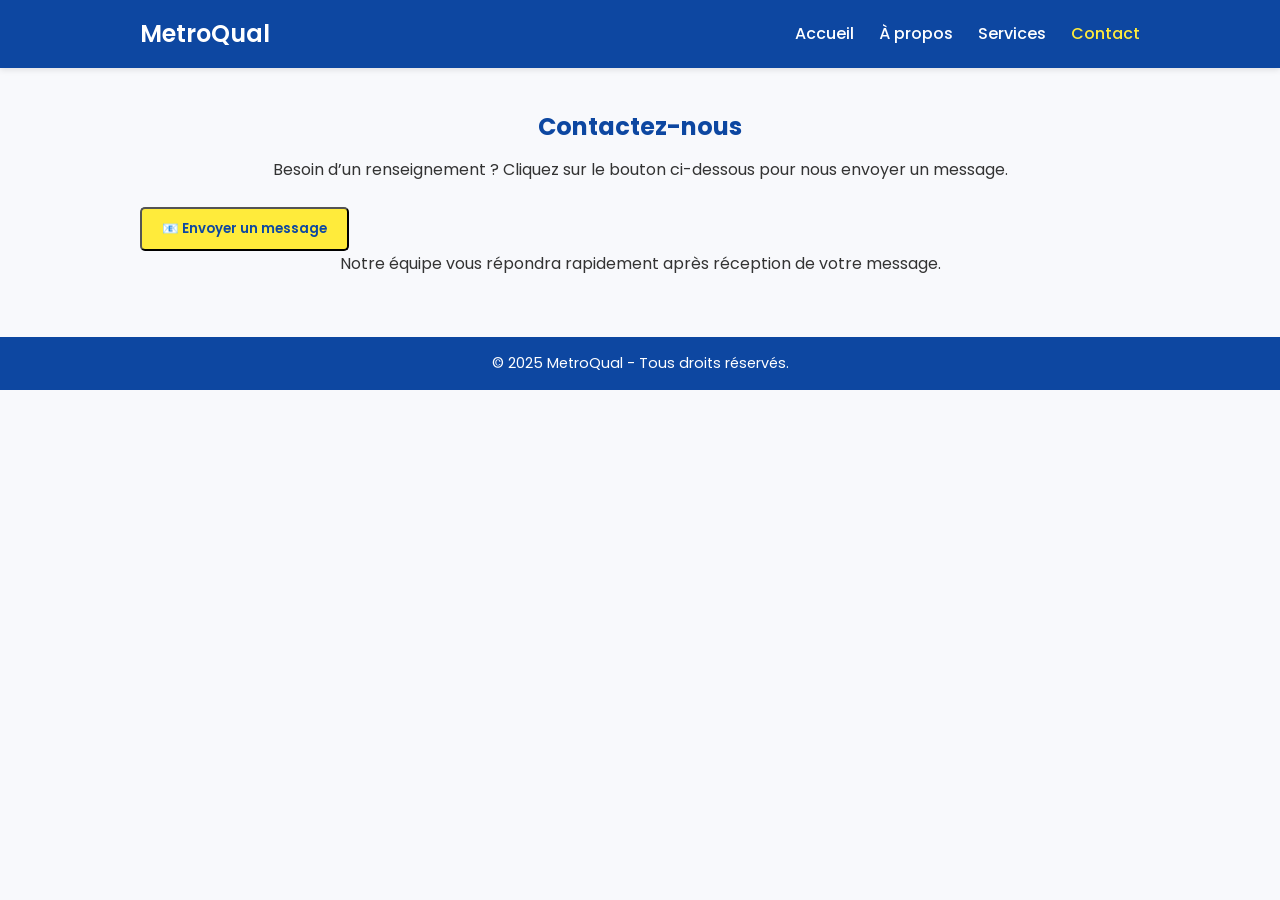
<file: contact.html>
<!DOCTYPE html>
<html lang="fr">
<head>
  <meta charset="UTF-8">
  <meta name="viewport" content="width=device-width, initial-scale=1.0">
  <title>Contact - MetroQual</title>
  <link rel="stylesheet" href="css/style.css">
  <link href="https://fonts.googleapis.com/css2?family=Poppins:wght@400;600&display=swap" rel="stylesheet">
</head>
<body>

<!-- Navigation -->
<nav class="navbar">
  <div class="container">
    <h2 class="logo">MetroQual</h2>
    <ul class="nav-links">
      <li><a href="index.html">Accueil</a></li>
      <li><a href="about.html">À propos</a></li>
      <li><a href="services.html">Services</a></li>
      <li><a href="contact.html" class="active">Contact</a></li>
    </ul>
  </div>
</nav>

<!-- Section contact -->
<section class="contact container">
  <h1>Contactez-nous</h1>
  <p>Besoin d’un renseignement ? Cliquez sur le bouton ci-dessous pour nous envoyer un message.</p>

  <!-- Bouton d'envoi d'email sans afficher ton adresse -->
  <div class="contact-button">
    <a href="mailto:Bensemmane001@gmail.com?subject=Demande%20d'information%20MetroQual&body=Bonjour%20MetroQual,%0D%0AJe%20souhaite%20avoir%20plus%20d'informations%20concernant%20vos%20services.%0D%0AMerci.">
      <button class="btn">📧 Envoyer un message</button>
    </a>
  </div>

  <!-- Pas de coordonnées visibles -->
  <div class="contact-info">
    <p>Notre équipe vous répondra rapidement après réception de votre message.</p>
  </div>
</section>

<!-- Footer -->
<footer>
  <p>© 2025 MetroQual - Tous droits réservés.</p>
</footer>

</body>
</html>
</file>
<file: css/style.css>
/* ------------------------------
   STYLE GLOBAL METROQUAL
------------------------------ */
* {
  margin: 0;
  padding: 0;
  box-sizing: border-box;
  font-family: "Poppins", sans-serif;
}

body {
  background-color: #f8f9fc;
  color: #333;
  line-height: 1.6;
}

/* ------------------------------
   NAVIGATION
------------------------------ */
.navbar {
  background-color: #0d47a1;
  color: white;
  padding: 15px 0;
  box-shadow: 0 2px 6px rgba(0,0,0,0.1);
}

.navbar .container {
  width: 90%;
  margin: 0 auto;
  display: flex;
  align-items: center;
  justify-content: space-between;
}

.logo {
  font-weight: 600;
  font-size: 1.5rem;
}

.nav-links {
  list-style: none;
  display: flex;
  gap: 25px;
}

.nav-links a {
  text-decoration: none;
  color: white;
  font-weight: 500;
  transition: color 0.3s;
}

.nav-links a:hover,
.nav-links a.active {
  color: #ffeb3b;
}

/* ------------------------------
   HERO (Accueil / Contact)
------------------------------ */
.hero {
  background: linear-gradient(rgba(13, 71, 161, 0.8), rgba(13, 71, 161, 0.8)), url('../img/hero-bg.jpg') center/cover;
  color: white;
  text-align: center;
  padding: 100px 20px;
}

.hero h1 {
  font-size: 2.5rem;
  margin-bottom: 15px;
}

.hero p {
  font-size: 1.1rem;
  margin-bottom: 25px;
}

.btn {
  display: inline-block;
  background-color: #ffeb3b;
  color: #0d47a1;
  padding: 10px 20px;
  border-radius: 5px;
  font-weight: 600;
  text-decoration: none;
  transition: background 0.3s, color 0.3s;
}

.btn:hover {
  background-color: white;
  color: #0d47a1;
}

/* ------------------------------
   CONTENEUR & SECTIONS
------------------------------ */
.container {
  width: 90%;
  max-width: 1000px;
  margin: 40px auto;
}

.section {
  padding: 60px 0;
}

/* ------------------------------
   PAGE À PROPOS
------------------------------ */
.about h1 {
  color: #0d47a1;
  margin-bottom: 20px;
  font-size: 2rem;
}

.about p {
  margin-bottom: 15px;
  font-size: 1rem;
}

/* ------------------------------
   SERVICES
------------------------------ */
.services h1 {
  color: #0d47a1;
  margin-bottom: 20px;
  font-size: 2rem;
  text-align: center;
}

.services ul {
  list-style: none;
  margin: 30px 0;
}

.services li {
  background: #e3f2fd;
  padding: 12px 15px;
  border-left: 4px solid #0d47a1;
  margin-bottom: 10px;
  border-radius: 5px;
}

/* ------------------------------
   CONTACT
------------------------------ */
.contact h1 {
  color: #0d47a1;
  margin-bottom: 10px;
  text-align: center;
}

.contact p {
  text-align: center;
  margin-bottom: 25px;
}

.contact-form {
  background-color: white;
  padding: 30px;
  border-radius: 8px;
  box-shadow: 0 2px 6px rgba(0,0,0,0.1);
}

.contact-form label {
  display: block;
  margin-bottom: 5px;
  font-weight: 600;
  color: #0d47a1;
}

.contact-form input,
.contact-form textarea {
  width: 100%;
  padding: 10px;
  margin-bottom: 15px;
  border: 1px solid #ccc;
  border-radius: 5px;
  font-family: inherit;
}

.contact-form button {
  background-color: #0d47a1;
  color: white;
  border: none;
  padding: 12px 20px;
  border-radius: 5px;
  font-size: 1rem;
  cursor: pointer;
  transition: background 0.3s;
}

.contact-form button:hover {
  background-color: #1565c0;
}

/* ------------------------------
   FOOTER
------------------------------ */
footer {
  background-color: #0d47a1;
  color: white;
  text-align: center;
  padding: 15px 0;
  font-size: 0.9rem;
  margin-top: 60px;
}

/* ------------------------------
   RESPONSIVE
------------------------------ */
@media (max-width: 768px) {
  .nav-links {
    flex-direction: column;
    gap: 10px;
  }

  .hero h1 {
    font-size: 2rem;
  }

  .hero p {
    font-size: 1rem;
  }

  .container {
    width: 95%;
  }
}
</file>
